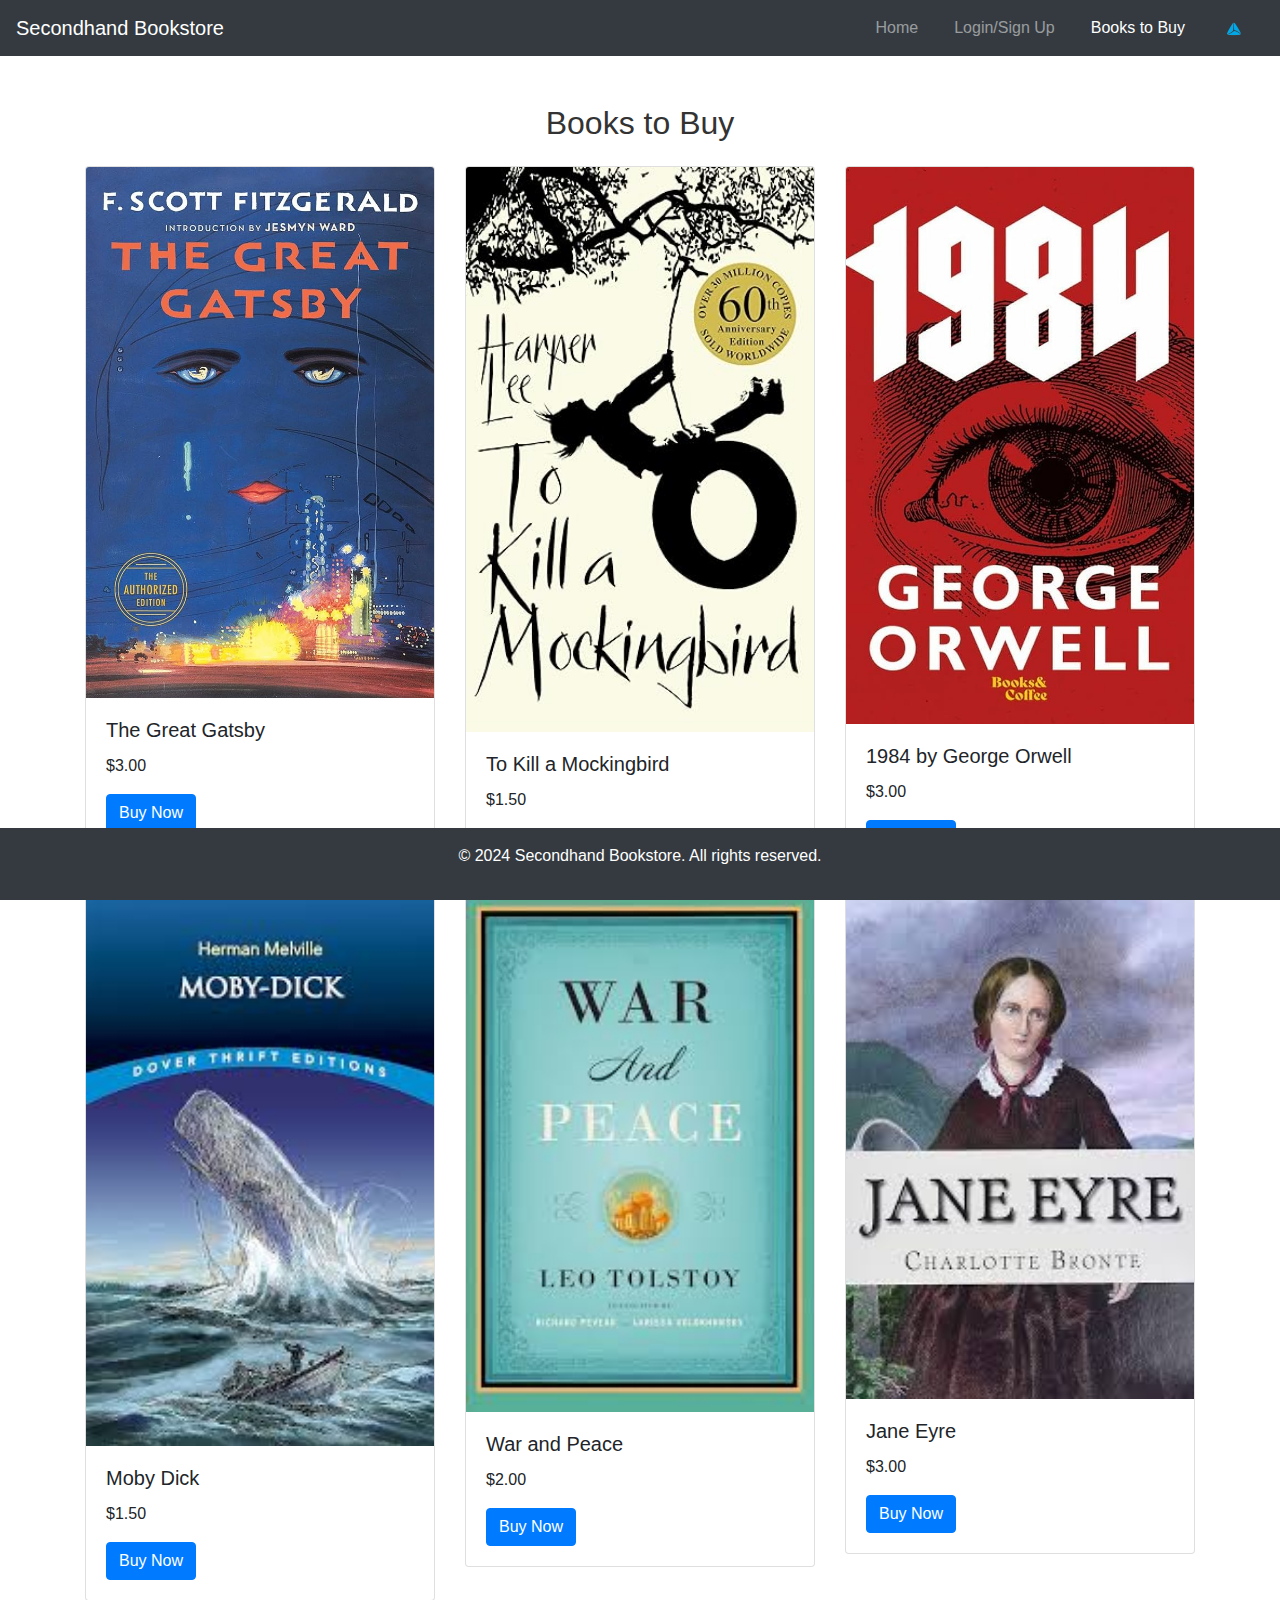
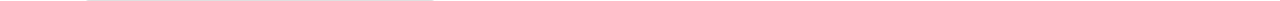
<file: books.html>
<!DOCTYPE html>
<html lang="en">
<head>
    <meta charset="UTF-8">
    <meta name="viewport" content="width=device-width, initial-scale=1.0">
    <title>Books to Buy - Secondhand Bookstore</title>
    <link href="https://maxcdn.bootstrapcdn.com/bootstrap/4.5.2/css/bootstrap.min.css" rel="stylesheet">
    <link rel="stylesheet" href="styles.css">
</head>
<body>
    <nav class="navbar navbar-expand-lg navbar-dark bg-dark">
        <a class="navbar-brand" href="index.html">Secondhand Bookstore</a>
        <button class="navbar-toggler" type="button" data-toggle="collapse" data-target="#navbarNav" aria-controls="navbarNav" aria-expanded="false" aria-label="Toggle navigation">
            <span class="navbar-toggler-icon"></span>
        </button>
        <div class="collapse navbar-collapse" id="navbarNav">
            <ul class="navbar-nav ml-auto">
                <li class="nav-item">
                    <a class="nav-link" href="index.html">Home</a>
                </li>
                <li class="nav-item">
                    <a class="nav-link" href="login.html">Login/Sign Up</a>
                </li>
                <li class="nav-item active">
                    <a class="nav-link" href="books.html">Books to Buy</a>
                </li>
                <li class="nav-item">
                    <a class="nav-link" href="https://www.tbceducation.ge/"><img src="logo.png"></a>
                </li>
            </ul>
        </div>
    </nav>
    <div class="container mt-5">
        <h2 class="text-center">Books to Buy</h2>
        <div class="row mt-4">
            <div class="col-md-4">
                <div class="card">
                    <img src="The Great Gatsby.jpg" class="card-img-top" alt="Book Image">
                    <div class="card-body">
                        <h5 class="card-title">The Great Gatsby</h5>
                        <p class="card-text">$3.00</p>
                        <a href="#" class="btn btn-primary">Buy Now</a>
                    </div>
                </div>
            </div>
            <div class="col-md-4">
                <div class="card">
                    <img src="To Kill a Mockingbird.jpg" class="card-img-top" alt="Book Image">
                    <div class="card-body">
                        <h5 class="card-title">To Kill a Mockingbird</h5>
                        <p class="card-text">$1.50</p>
                        <a href="#" class="btn btn-primary">Buy Now</a>
                    </div>
                </div>
            </div>
            <div class="col-md-4">
                <div class="card">
                    <img src="1984.jpg" class="card-img-top" alt="Book Image">
                    <div class="card-body">
                        <h5 class="card-title">1984 by George Orwell</h5>
                        <p class="card-text">$3.00</p>
                        <a href="#" class="btn btn-primary">Buy Now</a>
                    </div>
                </div>
            </div>
            <div class="col-md-4">
                <div class="card">
                    <img src="Moby Dick.jpg" class="card-img-top" alt="Book Image">
                    <div class="card-body">
                        <h5 class="card-title">Moby Dick</h5>
                        <p class="card-text">$1.50</p>
                        <a href="#" class="btn btn-primary">Buy Now</a>
                    </div>
                </div>
            </div>
            <div class="col-md-4">
                <div class="card">
                    <img src="War and Peace.jpg" class="card-img-top" alt="Book Image">
                    <div class="card-body">
                        <h5 class="card-title">War and Peace</h5>
                        <p class="card-text">$2.00</p>
                        <a href="#" class="btn btn-primary">Buy Now</a>
                    </div>
                </div>
            </div>
            <div class="col-md-4">
                <div class="card">
                    <img src="Jane Eyre.jpg" class="card-img-top" alt="Book Image">
                    <div class="card-body">
                        <h5 class="card-title">Jane Eyre</h5>
                        <p class="card-text">$3.00</p>
                        <a href="#" class="btn btn-primary">Buy Now</a>
                    </div>
                </div>
            </div>
        </div>
        </div>

    </div>
    <footer class="bg-dark text-white text-center py-3">
        <p>&copy; 2024 Secondhand Bookstore. All rights reserved.</p
</file>
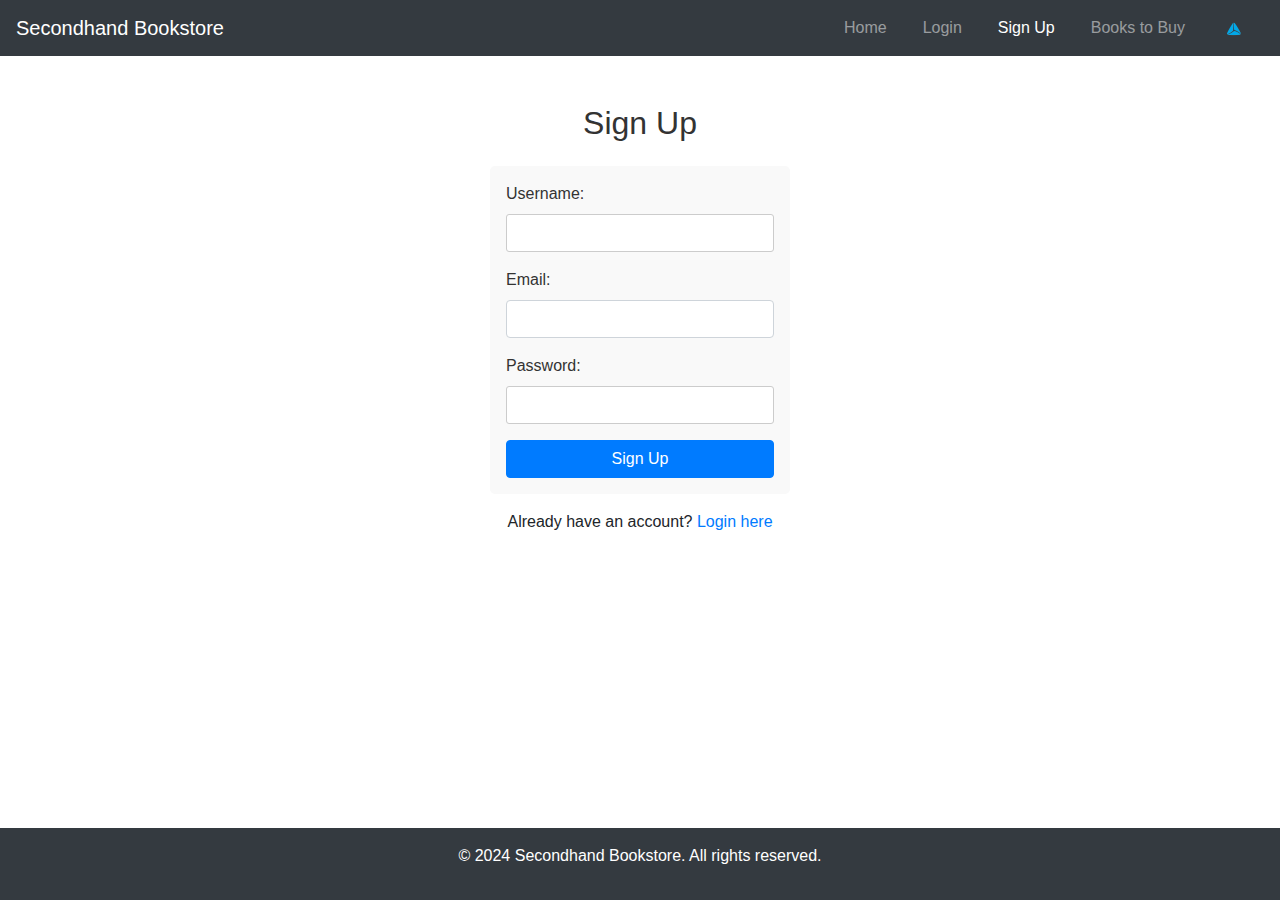
<file: signup.html>
<!DOCTYPE html>
<html lang="en">
<head>
    <meta charset="UTF-8">
    <meta name="viewport" content="width=device-width, initial-scale=1.0">
    <title>Sign Up - Secondhand Bookstore</title>
    <link href="https://maxcdn.bootstrapcdn.com/bootstrap/4.5.2/css/bootstrap.min.css" rel="stylesheet">
    <link rel="stylesheet" href="styles.css">
</head>
<body>
    <nav class="navbar navbar-expand-lg navbar-dark bg-dark">
        <a class="navbar-brand" href="index.html">Secondhand Bookstore</a>
        <button class="navbar-toggler" type="button" data-toggle="collapse" data-target="#navbarNav" aria-controls="navbarNav" aria-expanded="false" aria-label="Toggle navigation">
            <span class="navbar-toggler-icon"></span>
        </button>
        <div class="collapse navbar-collapse" id="navbarNav">
            <ul class="navbar-nav ml-auto">
                <li class="nav-item">
                    <a class="nav-link" href="index.html">Home</a>
                </li>
                <li class="nav-item">
                    <a class="nav-link" href="login.html">Login</a>
                </li>
                <li class="nav-item active">
                    <a class="nav-link" href="signup.html">Sign Up</a>
                </li>
                <li class="nav-item">
                    <a class="nav-link" href="books.html">Books to Buy</a>
                </li>
                <li class="nav-item">
                    <a class="nav-link" href="https://www.tbceducation.ge/"><img src="logo.png"></a>
                </li>
            </ul>
        </div>
    </nav>
    <div class="container mt-5">
        <h2 class="text-center">Sign Up</h2>
        <form class="mt-4">
            <div class="form-group">
                <label for="username">Username:</label>
                <input type="text" class="form-control" id="username" required>
            </div>
            <div class="form-group">
                <label for="email">Email:</label>
                <input type="email" class="form-control" id="email" required>
            </div>
            <div class="form-group">
                <label for="password">Password:</label>
                <input type="password" class="form-control" id="password" required>
            </div>
            <button type="submit" class="btn btn-primary btn-block">Sign Up</button>
        </form>
        <p class="text-center mt-3">Already have an account? <a href="login.html">Login here</a></p>
    </div>
    <footer class="bg-dark text-white text-center py-3">
        <p>&copy; 2024 Secondhand Bookstore. All rights reserved.</p>
    </footer>
    <script src="https://code.jquery.com/jquery-3.5.1.slim.min.js"></script>
    <script src="https://cdn.jsdelivr.net/npm/@popperjs/core@2.5.3/dist/umd/popper.min.js"></script>
    <script src="https://maxcdn.bootstrapcdn.com/bootstrap/4.5.2/js/bootstrap.min.js"></script>
</body>
</html>
</file>
<file: styles.css>
body {
    font-family: Arial, sans-serif;
    margin: 0;
    padding: 0;
}

header {
    background-color: #4CAF50;
    color: white;
    padding: 1em;
    text-align: center;
}

nav ul {
    list-style-type: none;
    padding: 0;
}

nav ul li {
    display: inline;
    margin: 0 10px;
}

nav ul li a {
    color: white;
    text-decoration: none;
}

main {
    padding: 20px;
}

h1, h2 {
    color: #333;
}

footer {
    background-color: #333;
    color: white;
    text-align: center;
    padding: 10px;
    position: fixed;
    width: 100%;
    bottom: 0;
}

form {
    max-width: 300px;
    margin: 0 auto;
    padding: 1em;
    background: #f9f9f9;
    border-radius: 5px;
}

label {
    margin-bottom: .5em;
    color: #333333;
    display: block;
}

input[type="text"],
input[type="password"] {
    border: 1px solid #CCCCCC;
    padding: .5em;
    font-size: 1em;
    width: 100%;
    margin-bottom: 1em;
    border-radius: 3px;
}

button {
    padding: 0.7em;
    color: #fff;
    background-color: #4CAF50;
    border: none;
    border-radius: 3px;
    cursor: pointer;
}

button:hover {
    background-color: #45a049;
}
</file>
